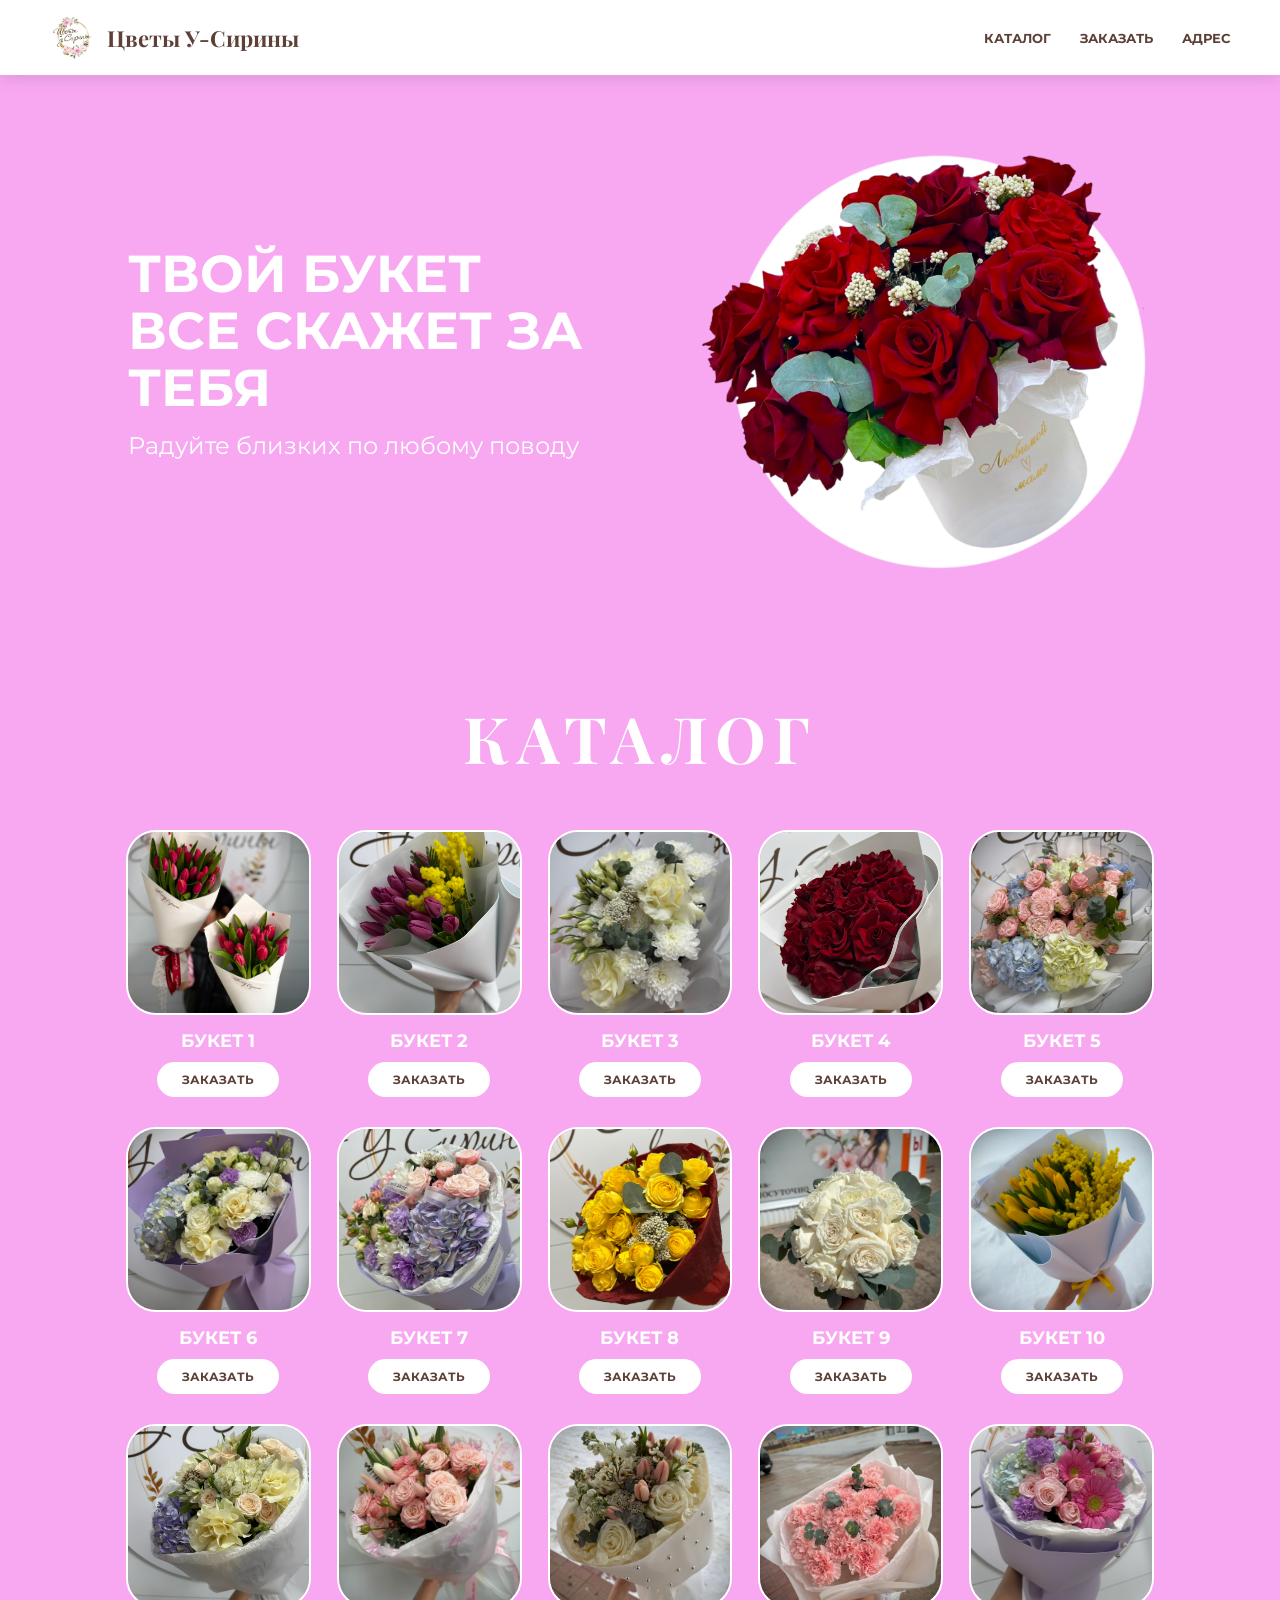
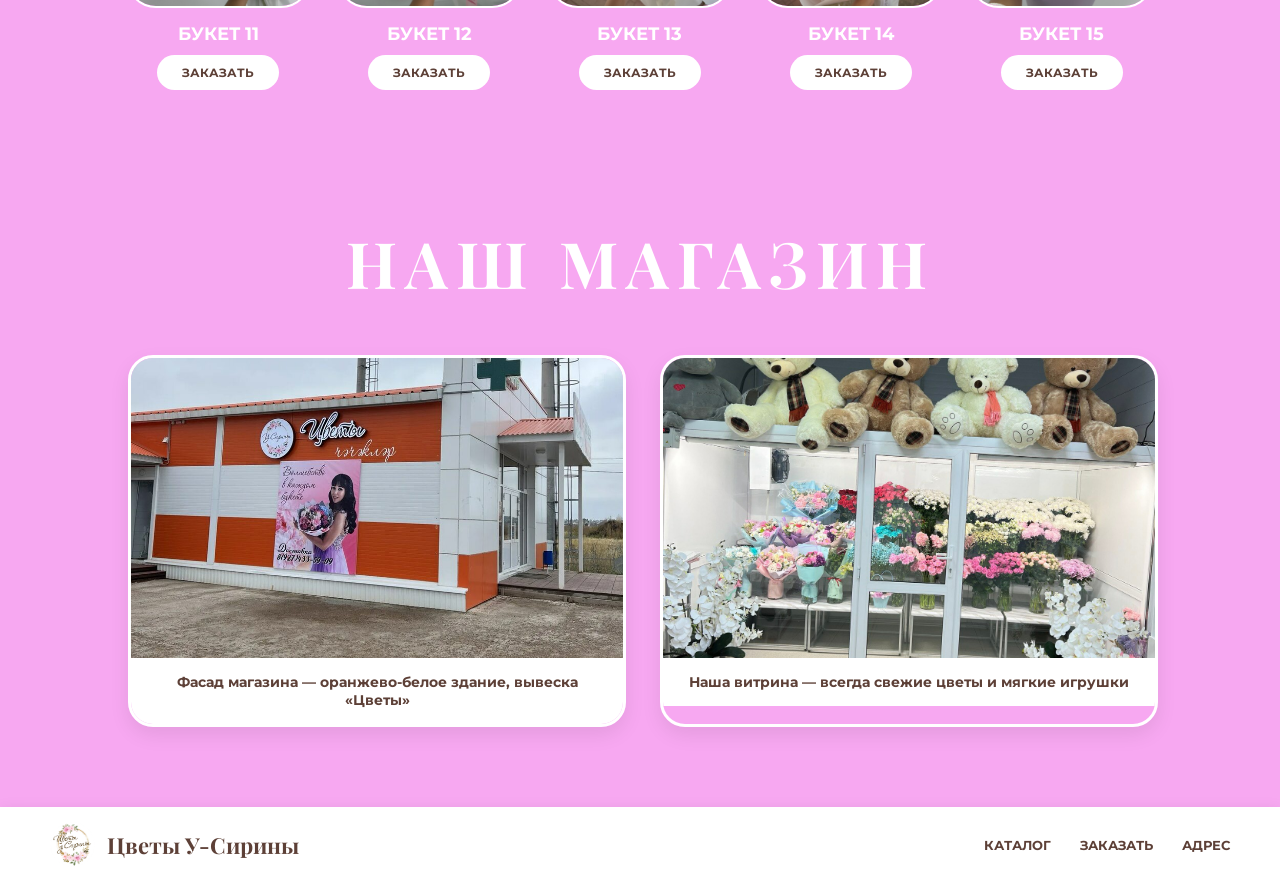
<file: index.html>
<!DOCTYPE html>
<html lang="ru">
<head>
    <meta charset="UTF-8">
    <title>Цветы У-Сирины | Главная</title>
    <link rel="stylesheet" href="style.css">
    <link href="https://fonts.googleapis.com/css2?family=Montserrat:wght@400;700&family=Playfair+Display:wght@700&display=swap" rel="stylesheet">
</head>
<body>
    <header>
        <a href="index.html" class="logo-container">
            <img src="logo.png" alt="Лого" class="logo-img">
            <span class="logo-text">Цветы У-Сирины</span>
        </a>
        <nav>
            <a href="index.html">Каталог</a>
            <a href="order.html">Заказать</a>
            <a href="address.html">Адрес</a>
        </nav>
    </header>

    <main>
        <section class="hero">
            <div class="hero-text">
                <h1>Твой букет<br>все скажет за тебя</h1>
                <p>Радуйте близких по любому поводу</p>
            </div>
            <div class="hero-image">
                <img src="roses2.png" alt="Розы" class="animated-roses">
            </div>
        </section>

        <h2 class="catalog-title">Каталог</h2>
        <div class="grid">
            <div class="grid-item">
                <div class="item-box"><img src="букет (14).jpg" alt="Букет 1" class="item-img"></div>
                <div class="item-name">Букет 1</div>
                <a href="order.html" class="btn-order">Заказать</a>
            </div>
            <div class="grid-item">
                <div class="item-box"><img src="букет (13).jpg" alt="Букет 2" class="item-img"></div>
                <div class="item-name">Букет 2</div>
                <a href="order.html" class="btn-order">Заказать</a>
            </div>
            <div class="grid-item">
                <div class="item-box"><img src="букет (12).jpg" alt="Букет 3" class="item-img"></div>
                <div class="item-name">Букет 3</div>
                <a href="order.html" class="btn-order">Заказать</a>
            </div>
            <div class="grid-item">
                <div class="item-box"><img src="букет (1).jpg" alt="Букет 4" class="item-img"></div>
                <div class="item-name">Букет 4</div>
                <a href="order.html" class="btn-order">Заказать</a>
            </div>
            <div class="grid-item">
                <div class="item-box"><img src="букет (2).jpg" alt="Букет 5" class="item-img"></div>
                <div class="item-name">Букет 5</div>
                <a href="order.html" class="btn-order">Заказать</a>
            </div>
            <div class="grid-item">
                <div class="item-box"><img src="букет (3).jpg" alt="Букет 6" class="item-img"></div>
                <div class="item-name">Букет 6</div>
                <a href="order.html" class="btn-order">Заказать</a>
            </div>
            <div class="grid-item">
                <div class="item-box"><img src="букет (4).jpg" alt="Букет 7" class="item-img"></div>
                <div class="item-name">Букет 7</div>
                <a href="order.html" class="btn-order">Заказать</a>
            </div>
            <div class="grid-item">
                <div class="item-box"><img src="букет (5).jpg" alt="Букет 8" class="item-img"></div>
                <div class="item-name">Букет 8</div>
                <a href="order.html" class="btn-order">Заказать</a>
            </div>
            <div class="grid-item">
                <div class="item-box"><img src="букет (6).jpg" alt="Букет 9" class="item-img"></div>
                <div class="item-name">Букет 9</div>
                <a href="order.html" class="btn-order">Заказать</a>
            </div>
            <div class="grid-item">
                <div class="item-box"><img src="букет (7).jpg" alt="Букет 10" class="item-img"></div>
                <div class="item-name">Букет 10</div>
                <a href="order.html" class="btn-order">Заказать</a>
            </div>
            <div class="grid-item">
                <div class="item-box"><img src="букет (8).jpg" alt="Букет 11" class="item-img"></div>
                <div class="item-name">Букет 11</div>
                <a href="order.html" class="btn-order">Заказать</a>
            </div>
            <div class="grid-item">
                <div class="item-box"><img src="букет (9).jpg" alt="Букет 12" class="item-img"></div>
                <div class="item-name">Букет 12</div>
                <a href="order.html" class="btn-order">Заказать</a>
            </div>
            <div class="grid-item">
                <div class="item-box"><img src="букет (15).jpg" alt="Букет 13" class="item-img"></div>
                <div class="item-name">Букет 13</div>
                <a href="order.html" class="btn-order">Заказать</a>
            </div>
            <div class="grid-item">
                <div class="item-box"><img src="букет (10).jpg" alt="Букет 14" class="item-img"></div>
                <div class="item-name">Букет 14</div>
                <a href="order.html" class="btn-order">Заказать</a>
            </div>
            <div class="grid-item">
                <div class="item-box"><img src="букет (11).jpg" alt="Букет 15" class="item-img"></div>
                <div class="item-name">Букет 15</div>
                <a href="order.html" class="btn-order">Заказать</a>
            </div>
        </div>

        <!-- ФОТО МАГАЗИНА НА ГЛАВНОЙ -->
        <section class="store-section">
            <h2 class="catalog-title">Наш магазин</h2>
            <div class="store-photos-grid">
                <div class="store-photo-box">
                    <img src="i.jpeg" alt="Фасад магазина Цветы У-Сирины">
                    <span class="photo-caption">Фасад магазина — оранжево-белое здание, вывеска «Цветы»</span>
                </div>
                <div class="store-photo-box">
                    <img src="XXXL.jpeg" alt="Витрина магазина Цветы У-Сирины">
                    <span class="photo-caption">Наша витрина — всегда свежие цветы и мягкие игрушки</span>
                </div>
            </div>
        </section>
    </main>

    <footer>
        <a href="index.html" class="logo-container">
            <img src="logo.png" alt="Лого" class="logo-img">
            <span class="logo-text">Цветы У-Сирины</span>
        </a>
        <nav>
            <a href="index.html">Каталог</a>
            <a href="order.html">Заказать</a>
            <a href="address.html">Адрес</a>
        </nav>
    </footer>
</body>
</html>
</file>
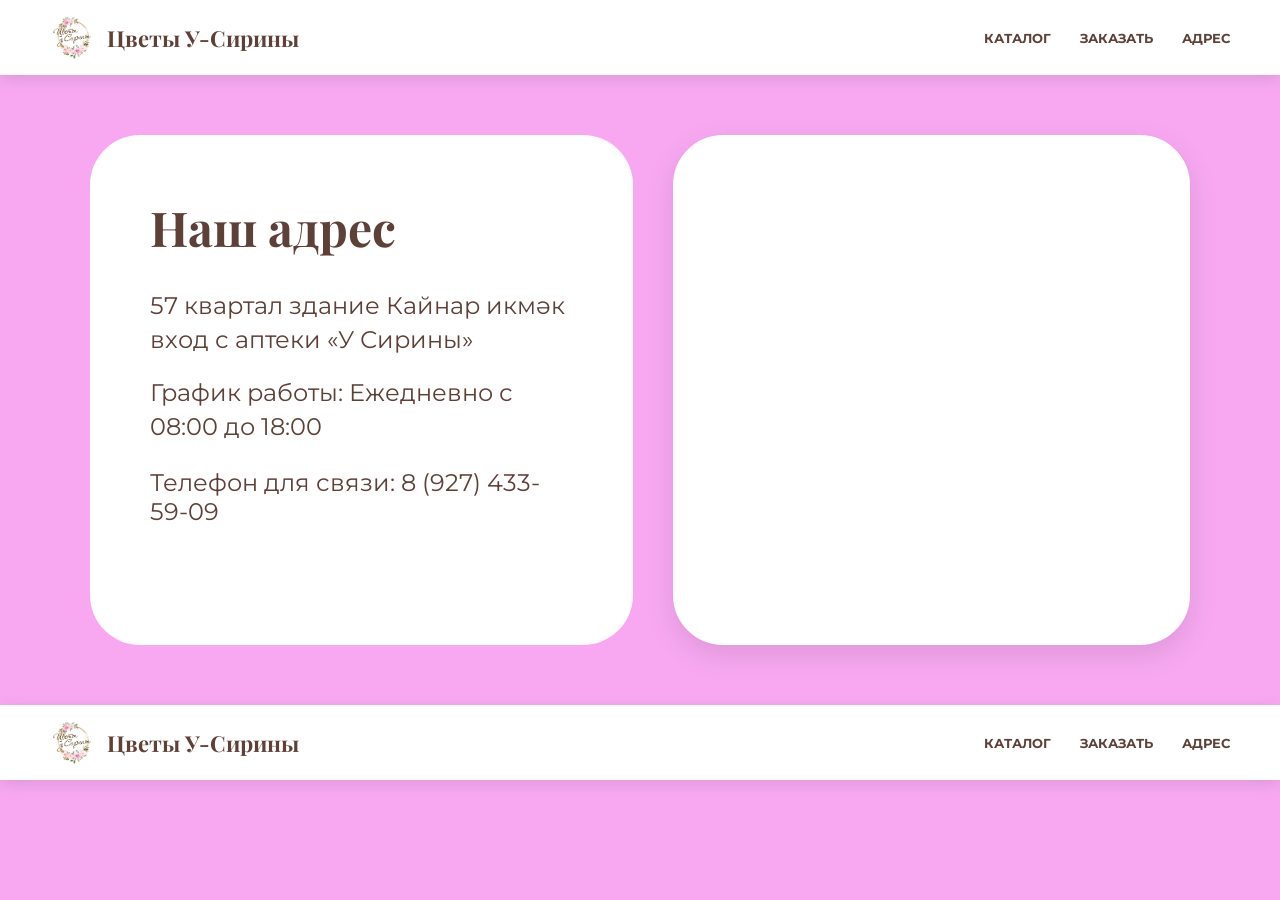
<file: address.html>
<!DOCTYPE html>
<html lang="ru">
<head>
    <meta charset="UTF-8">
    <title>Адрес | Цветы У-Сирины</title>
    <link rel="stylesheet" href="style.css">
    <link href="https://fonts.googleapis.com/css2?family=Montserrat:wght@400;700&family=Playfair+Display:wght@700&display=swap" rel="stylesheet">
</head>
<body>
    <header>
        <a href="index.html" class="logo-container">
            <img src="logo.png" alt="Лого" class="logo-img">
            <span class="logo-text">Цветы У-Сирины</span>
        </a>
        <nav>
            <a href="index.html">Каталог</a>
            <a href="order.html">Заказать</a>
            <a href="address.html">Адрес</a>
        </nav>
    </header>

    <div class="address-content">
        <div class="info-box">
            <h1>Наш адрес</h1>
            <p>57 квартал здание Кайнар икмәк вход с аптеки «У Сирины»</p>
            <p>График работы: Ежедневно с 08:00 до 18:00</p>

            <!-- Нажми на номер — появится кнопка "Позвонить" -->
            <details class="phone-details">
                <summary>Телефон для связи: 8 (927) 433-59-09</summary>
                <a href="tel:+89274335909" class="call-btn">📞 Позвонить</a>
            </details>
        </div>

        <div class="map-box">
            <iframe 
                src="https://www.google.com/maps/embed?pb=!1m18!1m12!1m3!1d2238.123!2d54.057672!3d55.722485!2m3!1f0!2f0!3f0!3m2!1i1024!2i768!4f13.1!3m3!1m2!1s0x415ede59152a4e35%3A0x51d6552816b7adaf!2z0JDQutGC0LDQvdGL0YgsINCi0LDRgtCw0YDRgdGC0LDQvSwg0KDQvtGB0YHQuNGP!5e0!3m2!1sru!2sru!4v1712866000000!5m2!1sru!2sru" 
                width="100%" 
                height="100%" 
                style="border:0;" 
                allowfullscreen="" 
                loading="lazy" 
                referrerpolicy="no-referrer-when-downgrade">
            </iframe>
        </div>
    </div>

    <footer>
        <a href="index.html" class="logo-container">
            <img src="logo.png" alt="Лого" class="logo-img">
            <span class="logo-text">Цветы У-Сирины</span>
        </a>
        <nav>
            <a href="index.html">Каталог</a>
            <a href="order.html">Заказать</a>
            <a href="address.html">Адрес</a>
        </nav>
    </footer>
</body>
</html>
</file>
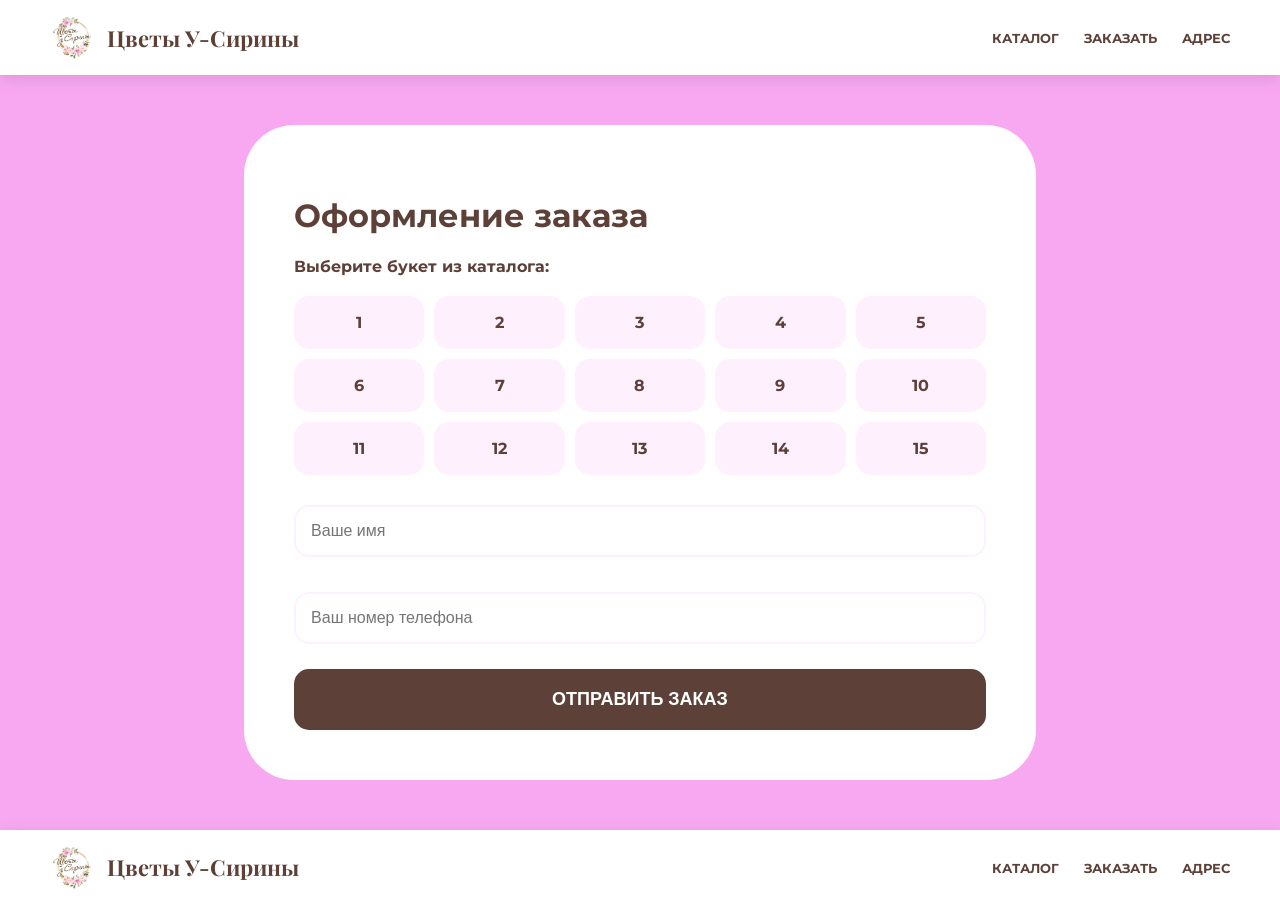
<file: order.html>
<!DOCTYPE html>
<html lang="ru">
<head>
    <meta charset="UTF-8">
    <title>Заказать | Цветы У-Сирины</title>
    <link rel="stylesheet" href="style.css">
    <link href="https://fonts.googleapis.com/css2?family=Montserrat:wght@400;700&family=Playfair+Display:wght@700&display=swap" rel="stylesheet">
</head>
<body>
    <header>
        <a href="index.html" class="logo-container">
            <img src="logo.png" alt="Лого" class="logo-img">
            <span class="logo-text">Цветы У-Сирины</span>
        </a>
        <nav><a href="index.html">Каталог</a><a href="order.html">Заказать</a><a href="address.html">Адрес</a></nav>
    </header>

    <div class="order-container">
        <h1>Оформление заказа</h1>
        <form>
            <label><b>Выберите букет из каталога:</b></label>
            <div class="bouquet-grid">
                <input type="radio" name="b" id="b1" required><label for="b1" class="bouquet-card">1</label>
                <input type="radio" name="b" id="b2"><label for="b2" class="bouquet-card">2</label>
                <input type="radio" name="b" id="b3"><label for="b3" class="bouquet-card">3</label>
                <input type="radio" name="b" id="b4"><label for="b4" class="bouquet-card">4</label>
                <input type="radio" name="b" id="b5"><label for="b5" class="bouquet-card">5</label>
                <input type="radio" name="b" id="b6"><label for="b6" class="bouquet-card">6</label>
                <input type="radio" name="b" id="b7"><label for="b7" class="bouquet-card">7</label>
                <input type="radio" name="b" id="b8"><label for="b8" class="bouquet-card">8</label>
                <input type="radio" name="b" id="b9"><label for="b9" class="bouquet-card">9</label>
                <input type="radio" name="b" id="b10"><label for="b10" class="bouquet-card">10</label>
                <input type="radio" name="b" id="b11"><label for="b11" class="bouquet-card">11</label>
                <input type="radio" name="b" id="b12"><label for="b12" class="bouquet-card">12</label>
                <input type="radio" name="b" id="b13"><label for="b13" class="bouquet-card">13</label>
                <input type="radio" name="b" id="b14"><label for="b14" class="bouquet-card">14</label>
                <input type="radio" name="b" id="b15"><label for="b15" class="bouquet-card">15</label>
            </div>
            <input type="text" placeholder="Ваше имя" required>
            <input type="tel" placeholder="Ваш номер телефона" required>
            <button type="submit" class="btn-submit">Отправить заказ</button>
        </form>
    </div>

    <footer>
        <a href="index.html" class="logo-container">
            <img src="logo.png" alt="Лого" class="logo-img">
            <span class="logo-text">Цветы У-Сирины</span>
        </a>
         <nav><a href="index.html">Каталог</a><a href="order.html">Заказать</a><a href="address.html">Адрес</a></nav>
    </header>
    </footer>
</body>
</html>
</file>
<file: style.css>
/* style.css */
:root {
    --pink: #f7a8f1;
    --dark: #5d4037;
    --light-pink: #fff0fe;
    --accent: #ffc1f7;
}

body {
    margin: 0;
    font-family: 'Montserrat', sans-serif;
    background-color: var(--pink);
    color: #fff;
    display: flex;
    flex-direction: column;
    min-height: 100vh;
    overflow-x: hidden;
}

header, footer {
    background: #fff;
    padding: 15px 50px;
    display: flex;
    justify-content: space-between;
    align-items: center;
    box-shadow: 0 4px 15px rgba(0,0,0,0.1);
}

.logo-container {
    display: flex;
    align-items: center;
    text-decoration: none;
    color: var(--dark);
}

.logo-img {
    width: 45px;
    height: 45px;
    border-radius: 50%;
    margin-right: 12px;
}

.logo-text {
    font-family: 'Playfair Display', serif;
    font-size: 22px;
    font-weight: 700;
}

nav a {
    margin-left: 25px;
    text-decoration: none;
    color: var(--dark);
    font-weight: 700;
    font-size: 13px;
    text-transform: uppercase;
}

/* АНИМАЦИЯ ПОЯВЛЕНИЯ РОЗ СПРАВА */
@keyframes slideInRight {
    0% { transform: translateX(150px); opacity: 0; }
    100% { transform: translateX(0); opacity: 1; }
}

.hero { 
    display: flex; 
    justify-content: space-around; 
    align-items: center; 
    padding: 60px 10%; 
}

.hero-text h1 { font-size: 52px; text-transform: uppercase; line-height: 1.1; margin: 0; }
.hero-text p { font-size: 24px; margin: 15px 0; }

.hero-image {
    animation: slideInRight 1.5s ease-out;
}

.animated-roses {
    width: 450px;
    height: auto;
    border-radius: 200px 0 0 200px;
    display: block;
}

.catalog-title {
    text-align: center;
    font-family: 'Playfair Display', serif;
    font-size: 64px;
    margin: 50px 0;
    letter-spacing: 8px;
    text-transform: uppercase;
}

/* Каталог */
.grid {
    display: grid;
    grid-template-columns: repeat(5, 1fr);
    gap: 30px;
    padding: 0 10% 80px 10%;
}

.grid-item { display: flex; flex-direction: column; align-items: center; }

.item-box { 
    width: 100%; 
    aspect-ratio: 1/1; 
    background: var(--accent); 
    border-radius: 30px; 
    border: 2px solid #fff; 
    margin-bottom: 15px;
    transition: 0.3s;
    overflow: hidden;
}

.item-img {
    width: 100%;
    height: 100%;
    object-fit: cover;
    display: block;
}

.grid-item:hover .item-box { transform: scale(1.05); }

.item-name { font-weight: 700; font-size: 18px; margin-bottom: 10px; text-transform: uppercase; }
.btn-order { 
    background: #fff; 
    color: var(--dark); 
    padding: 10px 25px; 
    border-radius: 20px; 
    text-decoration: none; 
    font-size: 12px; 
    font-weight: 700; 
    text-transform: uppercase; 
}

/* === ФОТО МАГАЗИНА НА ГЛАВНОЙ === */
.store-section {
    padding: 0 10% 80px 10%;
}

.store-photos-grid {
    display: grid;
    grid-template-columns: repeat(2, 1fr);
    gap: 40px;
    max-width: 1100px;
    margin: 0 auto;
}

.store-photo-box {
    width: 100%;
    border-radius: 25px;
    overflow: hidden;
    border: 3px solid #fff;
    box-shadow: 0 8px 20px rgba(0,0,0,0.08);
}

.store-photo-box img {
    width: 100%;
    height: 300px;
    object-fit: cover;
    display: block;
}

.photo-caption {
    display: block;
    background: #fff;
    color: var(--dark);
    padding: 15px;
    font-size: 14px;
    font-weight: 700;
    text-align: center;
}

/* Страница Заказать */
.order-container { max-width: 700px; margin: 50px auto; background: #fff; padding: 50px; border-radius: 50px; color: var(--dark); }
.bouquet-grid { display: grid; grid-template-columns: repeat(5, 1fr); gap: 10px; margin: 20px 0; }
.bouquet-grid input { display: none; }
.bouquet-card { 
    background: var(--light-pink); 
    padding: 15px; 
    border-radius: 15px; 
    text-align: center; 
    cursor: pointer; 
    font-weight: 700; 
    border: 2px solid transparent; 
}
.bouquet-grid input:checked + .bouquet-card { background: var(--pink); color: #fff; border-color: var(--dark); }

input[type="text"], input[type="tel"] { width: 100%; padding: 15px; margin: 10px 0 25px 0; border: 2px solid var(--light-pink); border-radius: 15px; box-sizing: border-box; font-size: 16px; }
.btn-submit { width: 100%; background: var(--dark); color: #fff; padding: 20px; border-radius: 15px; font-size: 18px; font-weight: 700; cursor: pointer; border: none; text-transform: uppercase; }

/* Страница Адрес */
.address-content { display: flex; max-width: 1100px; margin: 60px auto; gap: 40px; }
.info-box { flex: 1; background: #fff; color: var(--dark); padding: 60px; border-radius: 50px; }
.info-box h1 { font-family: 'Playfair Display', serif; font-size: 48px; margin: 0 0 30px 0; }
.info-box p { font-size: 24px; margin: 20px 0; line-height: 1.4; }

.map-box {
    flex: 1.2;
    height: 500px;
    background: #fff;
    border-radius: 50px;
    border: 5px solid #fff;
    overflow: hidden;
    box-shadow: 0 10px 30px rgba(0,0,0,0.1);
}

.map-box iframe {
    width: 100%;
    height: 100%;
    filter: contrast(1.1);
}

/* === ТЕЛЕФОН И КНОПКА "ПОЗВОНИТЬ" === */
.phone-details {
    margin-top: 25px;
}

.phone-details summary {
    font-size: 24px;
    cursor: pointer;
    list-style: none;
    outline: none;
    user-select: none;
}

.phone-details summary::-webkit-details-marker {
    display: none;
}
.phone-details summary::marker {
    display: none;
}

.call-btn {
    display: inline-block;
    margin-top: 15px;
    padding: 14px 32px;
    background: var(--dark);
    color: #fff;
    text-decoration: none;
    border-radius: 20px;
    font-weight: 700;
    font-size: 14px;
    text-transform: uppercase;
    transition: 0.3s;
}

.call-btn:hover {
    background: #4e342e;
    transform: scale(1.05);
}
</file>
